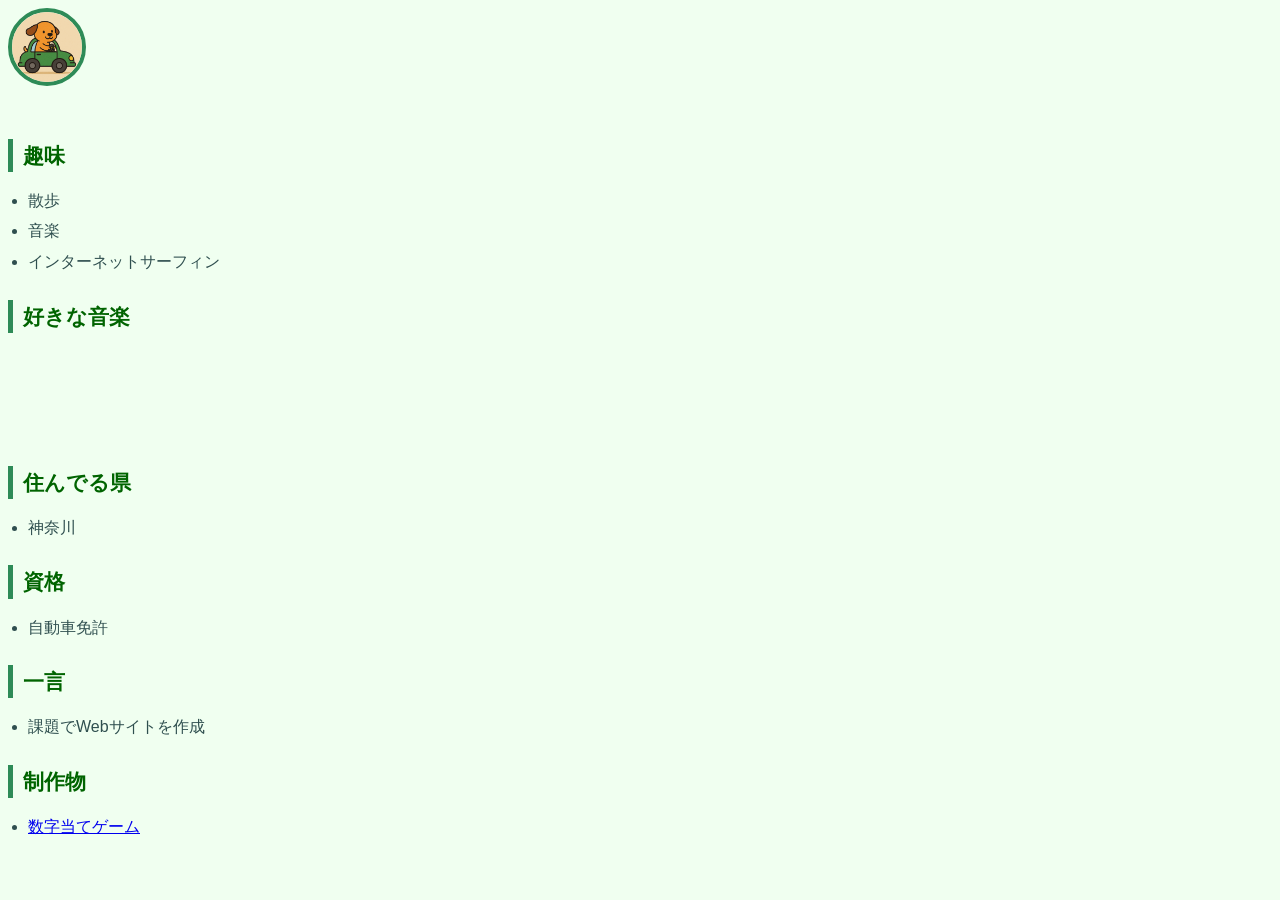
<file: index.html>
<!DOCTYPE html>
<html lang="ja">
<head>
    <meta charset="UTF-8">
    <title>自己紹介</title>
    <link rel="stylesheet" href="style.css">
</head>
<body>

    <img src="icon.png" alt="プロフィールアイコン" class="profile-icon">

    <h3>趣味</h3>
    <ul>
        <li>散歩</li>
        <li>音楽</li>
        <li>インターネットサーフィン</li>
    </ul>

    <h3>好きな音楽</h3>
    <iframe data-testid="embed-iframe" style="border-radius:12px" src="https://open.spotify.com/embed/track/4f2GB5ZC7vOUYPAg69N2Xw?utm_source=generator" width="90%" height="90" frameBorder="0" allowfullscreen="" allow="autoplay; clipboard-write; encrypted-media; fullscreen; picture-in-picture" loading="lazy"></iframe>

    <h3>住んでる県</h3>
    <ul>
        <li>神奈川</li>
    </ul>

    <h3>資格</h3>
    <ul>
        <li>自動車免許</li>
    </ul>

    <h3>一言</h3>
    <ul>
        <li>課題でWebサイトを作成</li>
    </ul>

    <h3>制作物</h3>
    <ul>
      <li><a href="game.html">数字当てゲーム</a></li>
      </ul>


</body>
</html>
</file>
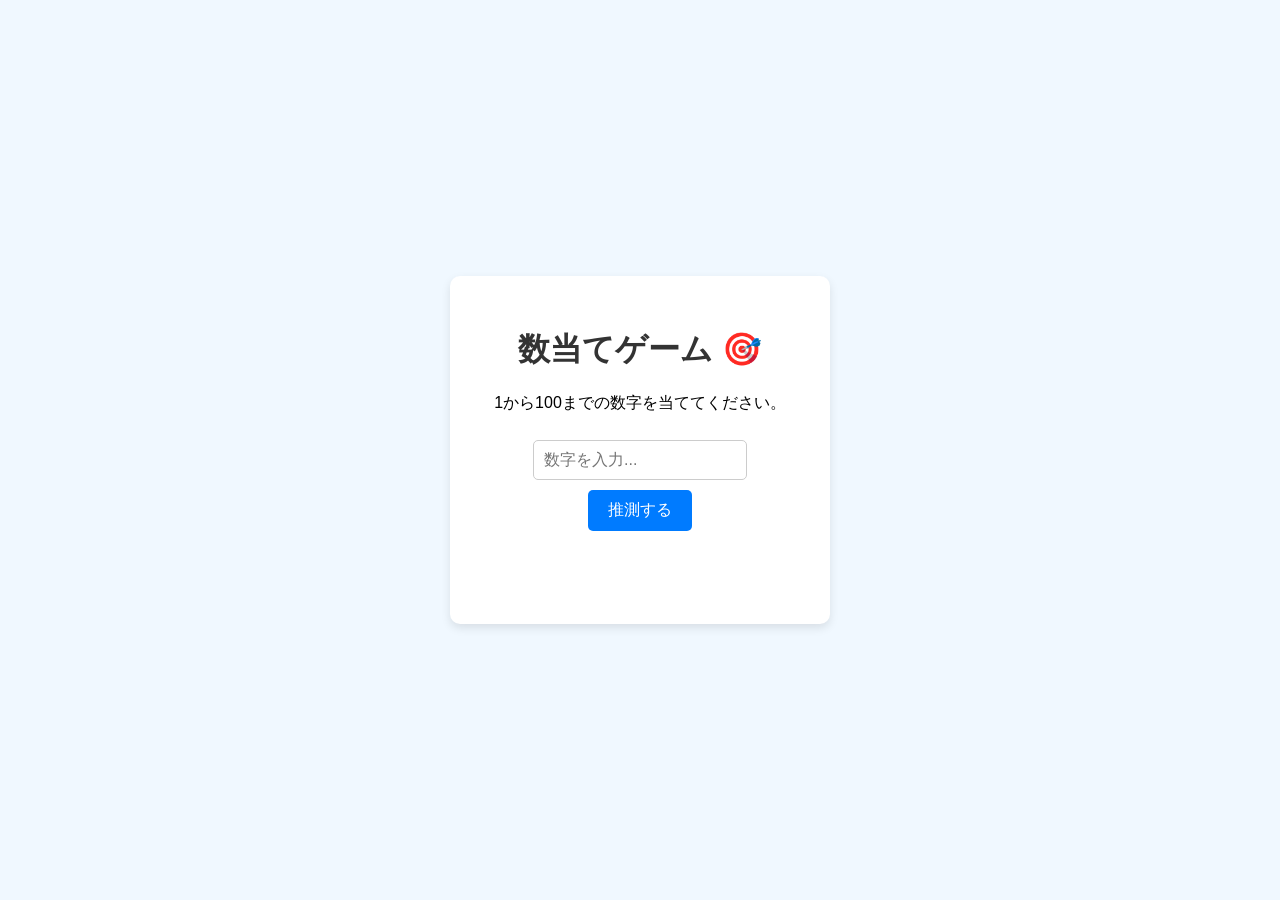
<file: game.html>
<!DOCTYPE html>
<html lang="ja">
<head>
    <meta charset="UTF-8">
    <title>数当てゲーム</title>
    <link rel="stylesheet" href="game.css">
</head>
<body>

    <div class="container">
        <h1>数当てゲーム 🎯</h1>
        <p>1から100までの数字を当ててください。</p>

        <input type="number" id="guessInput" placeholder="数字を入力...">
        <button id="guessButton">推測する</button>

        <p id="messageArea"></p>
        <p id="attemptsArea"></p>
    </div>

    <script src="script.js"></script>
</body>
</html>
</file>
<file: style.css>
/* 全体のスタイル */
body {
    background-color: #f0fff0;
    font-family: "Helvetica", "Arial", sans-serif;
    color: #2f4f4f;
    line-height: 1.6;

    /* ↓ ここからフェードイン演出のために追加 ↓ */
    opacity: 0; /* ★ページ読み込み時は透明に */
    animation-name: fadeIn; /* ★下で作成したfadeInアニメーションを適用 */
    animation-duration: 5s; /* ★5秒かけてアニメーションさせる */
    animation-timing-function: ease-out; /* ★アニメーションの速度を調整（ゆっくり終わる）*/
    animation-fill-mode: forwards; /* ★アニメーション終了後、透明度を保つ */
    /* ↑ ここまで追加 ↑ */
}

/* ↓ アニメーションの内容を定義するコードを追加 ↓ */
@keyframes fadeIn {
  /* アニメーション開始時（0%） */
  from {
    opacity: 0;
  }
  /* アニメーション終了時（100%） */
  to {
    opacity: 1;
  }
}

/* アイコン用のスタイル */
.profile-icon {
    width: 70px;
    height: 70px;
    border-radius: 50%;
    object-fit: cover;
    border: 4px solid #2e8b57;
    margin-bottom: 20px;
}

/* h3見出しのスタイル */
h3 {
    font-size: 1.3em;
    color: #006400;
    margin-top: 25px;
    margin-bottom: 10px;
    border-left: 5px solid #2e8b57;
    padding-left: 10px;
}

/* 箇条書きリストのスタイル */
ul {
    padding-left: 20px;
    list-style-type: disc;
}

/* 各リスト項目のスタイル */
li {
    margin-bottom: 5px;
}
</file>
<file: game.css>
body {
    font-family: sans-serif;
    background-color: #f0f8ff;
    display: flex;
    justify-content: center;
    align-items: center;
    height: 100vh;
    margin: 0;
}

.container {
    background-color: white;
    padding: 30px;
    border-radius: 10px;
    box-shadow: 0 4px 10px rgba(0, 0, 0, 0.1);
    text-align: center;
    width: 320px;
}

h1 {
    color: #333;
}

input {
    width: 60%;
    padding: 10px;
    margin: 10px 0;
    border: 1px solid #ccc;
    border-radius: 5px;
    font-size: 16px;
}

button {
    padding: 10px 20px;
    background-color: #007bff;
    color: white;
    border: none;
    border-radius: 5px;
    cursor: pointer;
    font-size: 16px;
}

button:hover {
    background-color: #0056b3;
}

#messageArea {
    margin-top: 20px;
    font-size: 18px;
    color: #d9534f;
    min-height: 25px;
}

#attemptsArea {
    color: #555;
}
</file>
